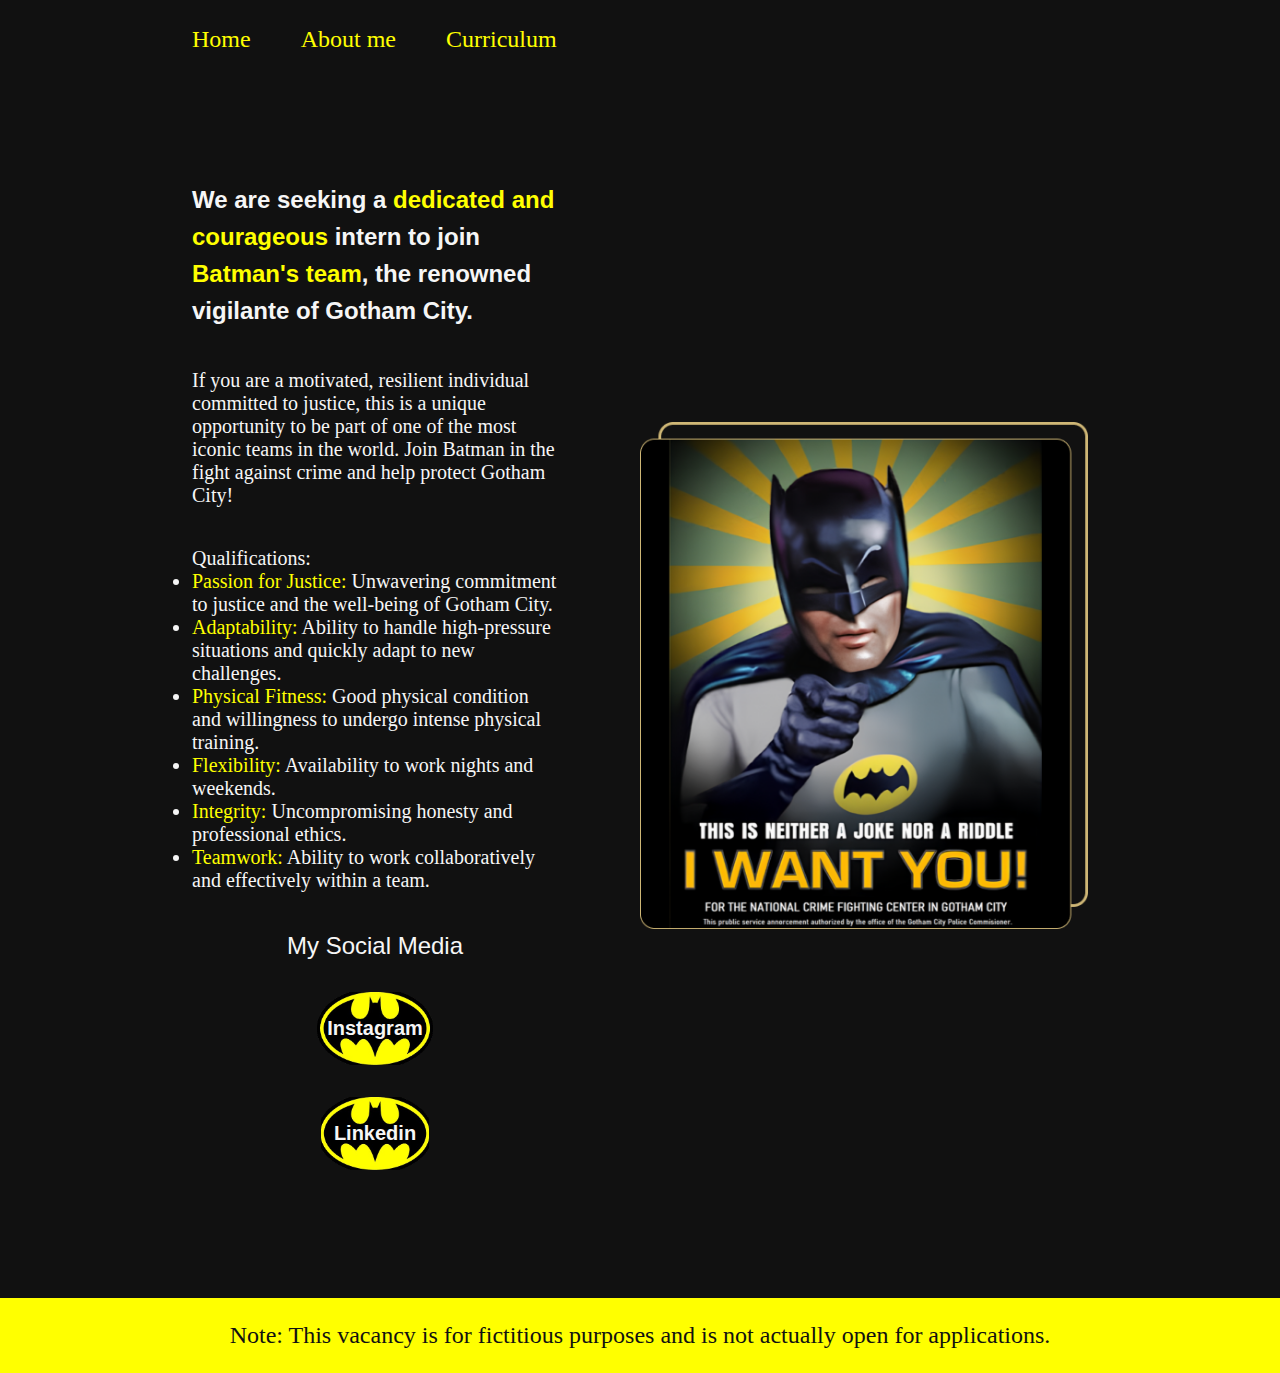
<file: index.html>
<!DOCTYPE html> <!--Versão do html - versao 5-->
<html lang="en"> <!--Linguagem do site: Inglês-->
    <head> <!--Configurações da página(não aparece)-->
        <meta charset="UTF-8"> <!--Tabela de caracteres-->
        <meta name="viewport" content="width=device-width, initial-scale=1.0"> <!--Configuração da tela-->
        <title>Internship Job Description: Batman's Sidekick</title> <!--Título da aba do site-->
        <link rel="stylesheet" href="./styles/style.css"> <!--Importa o CSS-->
    </head>
    <body> <!--Parte visual do site-->
        <header class="menu"> <!--Cabeçalho-->
            <nav class="menu_navegacao">
                <a class="home" href="index.html">Home</a> 
                <a class="aboutme" href="about.html">About me</a>
                <a class="curriculum" href="curriculum.html">Curriculum</a>
            </nav>
        </header>

        <main class="apresentacao"> <!--Conteúdo principal do site-->
            <section class="apresentacao_conteudo"> <!--Coluna esquerda do meu site-->
                <h1 class="apresentacao_conteudo_titulo">We are seeking a <strong class="destaque_titulo">dedicated and courageous</strong> intern to join <strong class="destaque_titulo">Batman's team</strong>, the renowned vigilante of Gotham City.</h1> <!--Só uma tag h1 por página-->

                <p class="apresentacao_conteudo_texto">If you are a motivated, resilient individual committed to justice, this is a unique opportunity to be part of one of the most iconic teams in the world. Join Batman in the fight against crime and help protect Gotham City!</p>

                <ul class="apresentacao_conteudo_texto">Qualifications:
                    <li><span class="destaque_texto">Passion for Justice:</span> Unwavering commitment to justice and the well-being of Gotham City.</li>
                    <li><span class="destaque_texto">Adaptability:</span> Ability to handle high-pressure situations and quickly adapt to new challenges.</li>
                    <li><span class="destaque_texto">Physical Fitness:</span> Good physical condition and willingness to undergo intense physical training.</li>
                    <li><span class="destaque_texto">Flexibility:</span> Availability to work nights and weekends.</li>
                    <li><span class="destaque_texto">Integrity:</span> Uncompromising honesty and professional ethics.</li>
                    <li><span class="destaque_texto">Teamwork:</span> Ability to work collaboratively and effectively within a team.</li>
                </ul>
                

                <div class="apresentacao_links">
                <p class="apresentacao_links_subtitulo">My Social Media</p>
                <a class="apresentacao_links_link_C" href="https://www.instagram.com/batman/">Instagram</a>
                <a class="apresentacao_links_link_B" href="https://www.linkedin.com/in/batmancorporation">Linkedin</a>
                </div> 
            </section>

            <img class="apresentacao_imagem" src="./assets/unclebatman.png" alt="Batman pointing with the phrase 'I want you' in a poster-style image"> <!--Coluna direita do site-->
        </main>

        <footer>Note: This vacancy is for fictitious purposes and is not actually open for applications.</footer> <!--Rodapé-->
    </body>
</html>
</file>
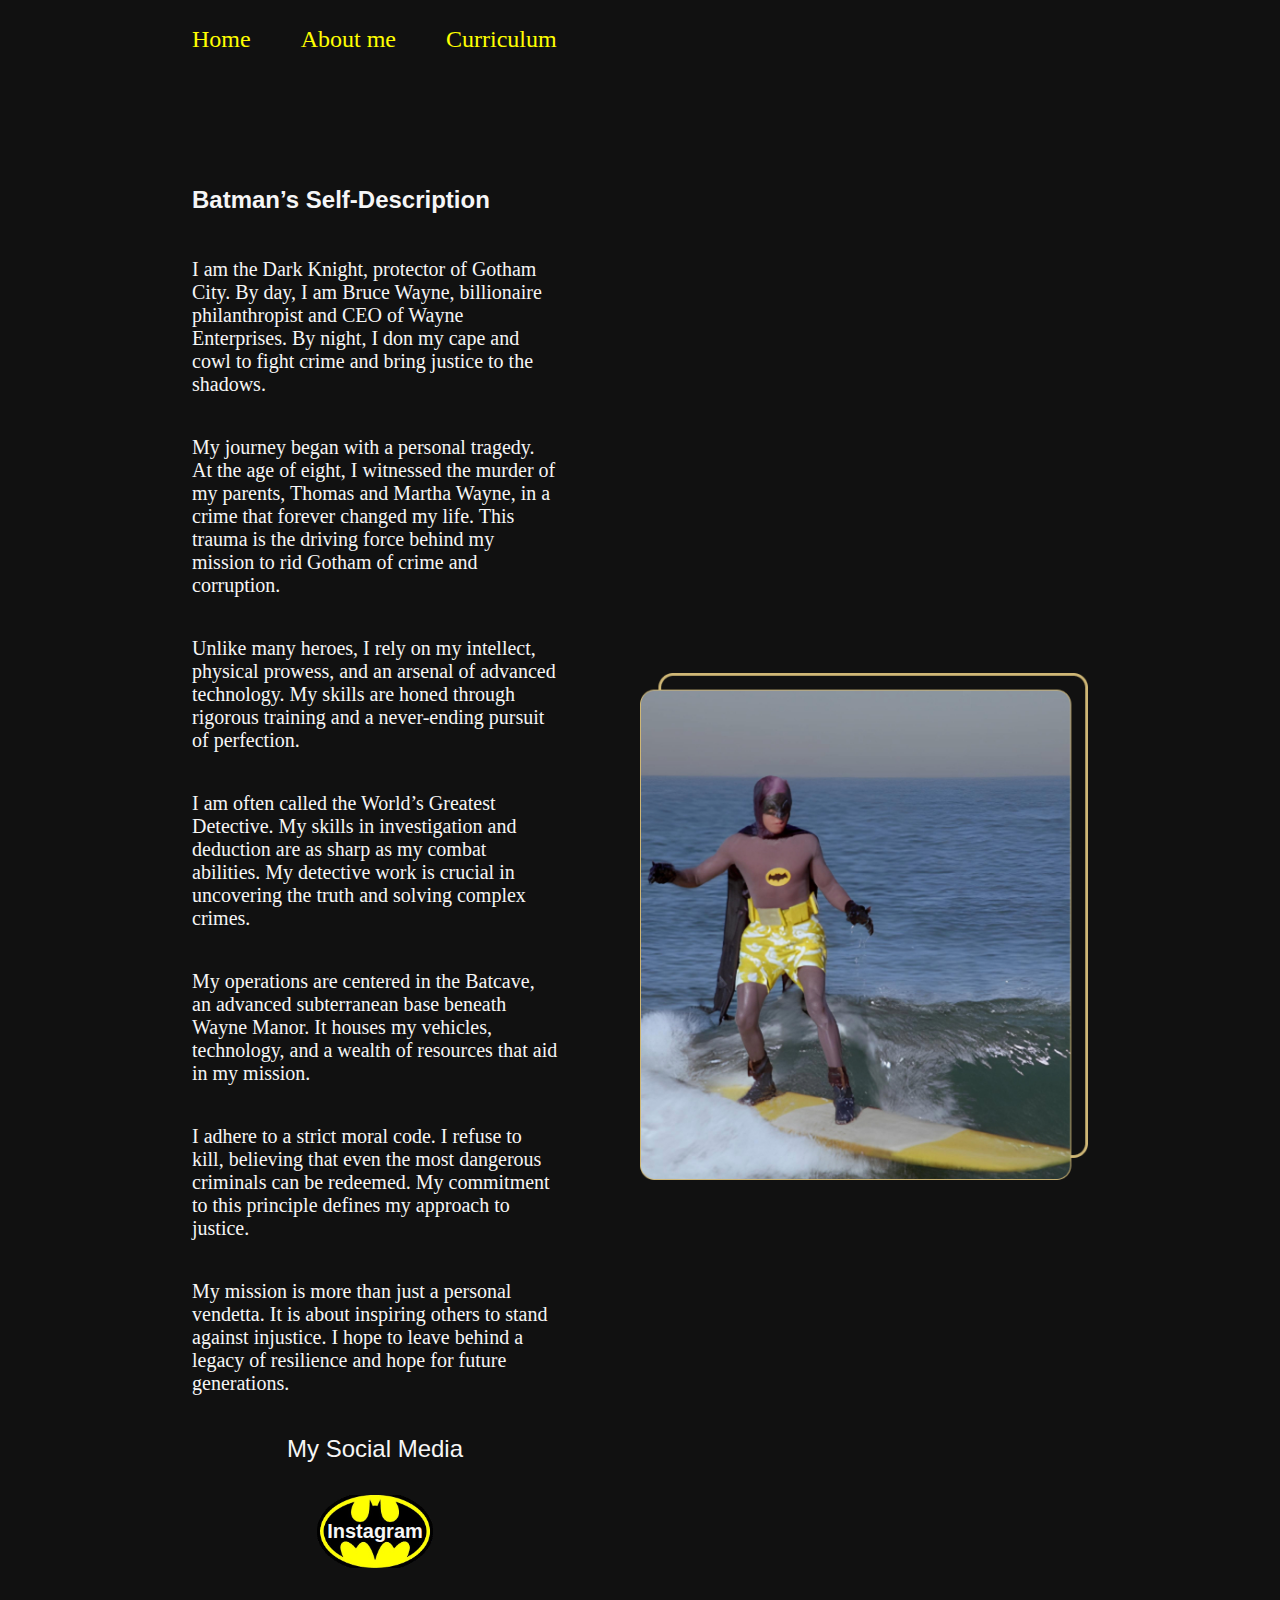
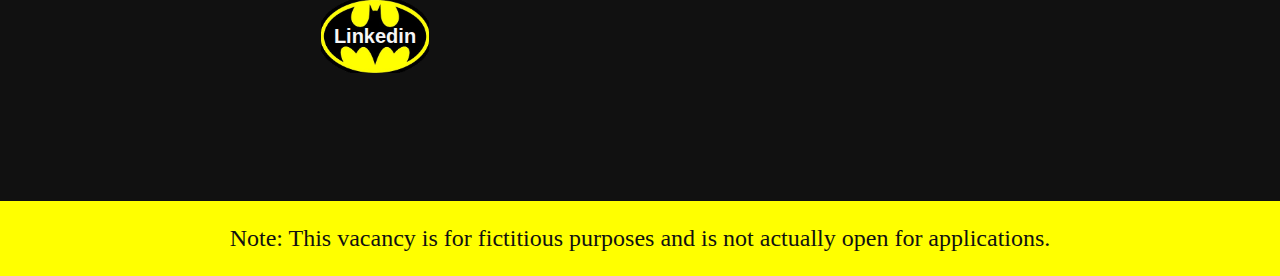
<file: about.html>
<!DOCTYPE html> <!--Versão do html - versao 5-->
<html lang="en"> <!--Linguagem do site: Inglês-->
    <head> <!--Configurações da página(não aparece)-->
        <meta charset="UTF-8"> <!--Tabela de caracteres-->
        <meta name="viewport" content="width=device-width, initial-scale=1.0"> <!--Configuração da tela-->
        <title>About Me</title> <!--Título da aba do site-->
        <link rel="stylesheet" href="./styles/style.css"> <!--Importa o CSS-->
    </head>
    <body> <!--Parte visual do site-->
        <header class="menu"> <!--Cabeçalho-->
            <nav class="menu_navegacao">
                <a class="home" href="index.html">Home</a>
                <a class="aboutme" href="about.html">About me</a>
                <a class="curriculum" href="curriculum.html">Curriculum</a>
            </nav>
        </header>

        <main class="apresentacao"> <!--Conteúdo principal do site-->
            <section class="apresentacao_conteudo"> <!--Coluna esquerda do meu site-->
                <h1 class="apresentacao_conteudo_titulo">Batman’s Self-Description</h1> <!--Só uma tag h1 por página-->

                <p class="apresentacao_conteudo_texto">I am the Dark Knight, protector of Gotham City. By day, I am Bruce Wayne, billionaire philanthropist and CEO of Wayne Enterprises. By night, I don my cape and cowl to fight crime and bring justice to the shadows.</p>
                <p class="apresentacao_conteudo_texto">My journey began with a personal tragedy. At the age of eight, I witnessed the murder of my parents, Thomas and Martha Wayne, in a crime that forever changed my life. This trauma is the driving force behind my mission to rid Gotham of crime and corruption.</p>
                <p class="apresentacao_conteudo_texto">Unlike many heroes, I rely on my intellect, physical prowess, and an arsenal of advanced technology. My skills are honed through rigorous training and a never-ending pursuit of perfection.</p>
                <p class="apresentacao_conteudo_texto">I am often called the World’s Greatest Detective. My skills in investigation and deduction are as sharp as my combat abilities. My detective work is crucial in uncovering the truth and solving complex crimes.</p>
                <p class="apresentacao_conteudo_texto">My operations are centered in the Batcave, an advanced subterranean base beneath Wayne Manor. It houses my vehicles, technology, and a wealth of resources that aid in my mission.</p>
                <p class="apresentacao_conteudo_texto">I adhere to a strict moral code. I refuse to kill, believing that even the most dangerous criminals can be redeemed. My commitment to this principle defines my approach to justice.</p>
                <p class="apresentacao_conteudo_texto">My mission is more than just a personal vendetta. It is about inspiring others to stand against injustice. I hope to leave behind a legacy of resilience and hope for future generations.</p>

                <div class="apresentacao_links">
                <p class="apresentacao_links_subtitulo">My Social Media</p>
                <a class="apresentacao_links_link_C" href="https://www.instagram.com/batman/">Instagram</a>
                <a class="apresentacao_links_link_B" href="https://www.linkedin.com/in/batmancorporation">Linkedin</a>
                </div> 
            </section>

            <img class="apresentacao_imagem" src="./assets/batman_surfing.png" alt="Batman surfing"> <!--Coluna direita do site-->
        </main>

        <footer>Note: This vacancy is for fictitious purposes and is not actually open for applications.</footer> <!--Rodapé-->
    </body>
</html>
</file>
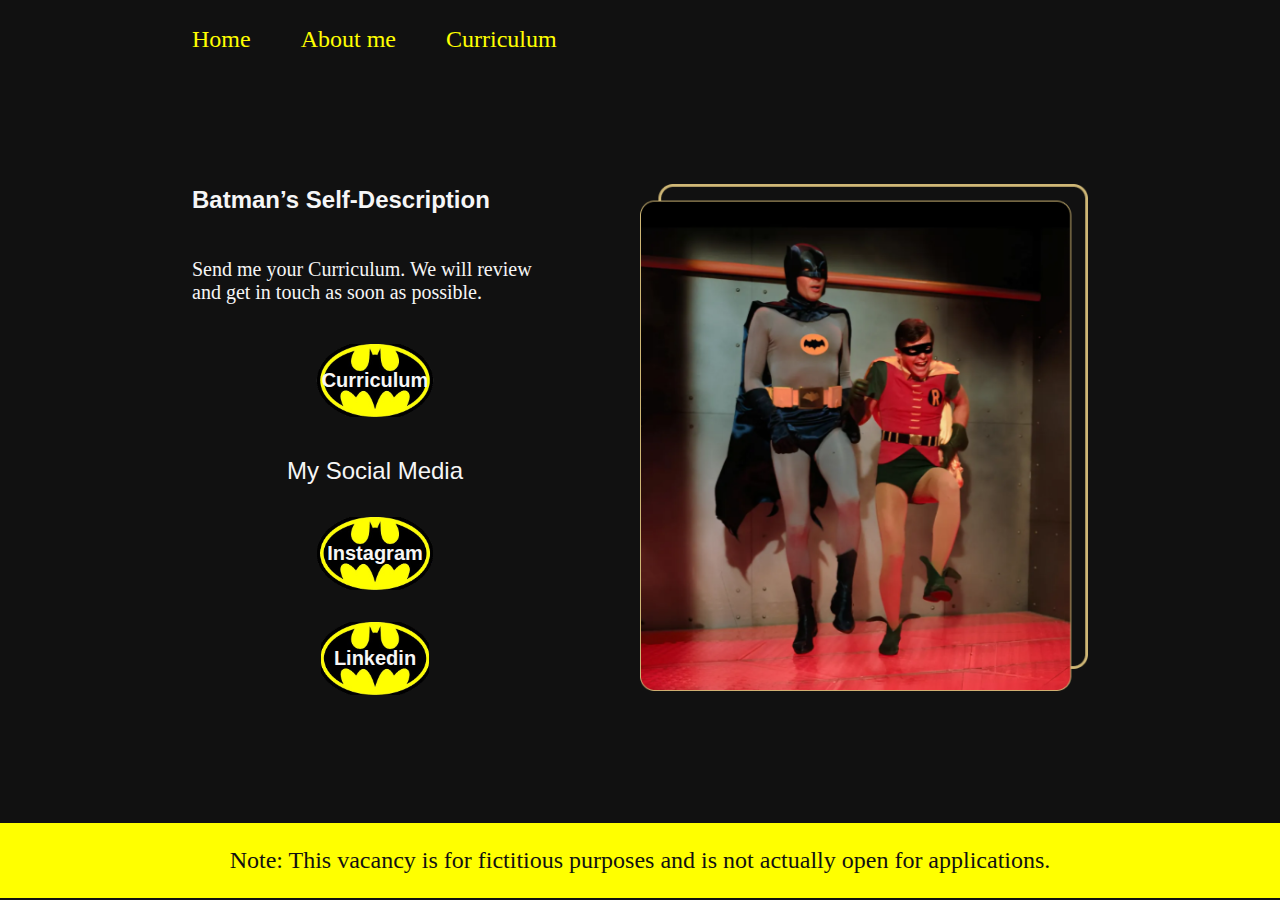
<file: curriculum.html>
<!DOCTYPE html> <!--Versão do html - versao 5-->
<html lang="en"> <!--Linguagem do site: Inglês-->
    <head> <!--Configurações da página(não aparece)-->
        <meta charset="UTF-8"> <!--Tabela de caracteres-->
        <meta name="viewport" content="width=device-width, initial-scale=1.0"> <!--Configuração da tela-->
        <title>Curriculum</title> <!--Título da aba do site-->
        <link rel="stylesheet" href="./styles/style.css"> <!--Importa o CSS-->
    </head>
    <body> <!--Parte visual do site-->
        <header class="menu"> <!--Cabeçalho-->
            <nav class="menu_navegacao">
                <a class="home" href="index.html">Home</a>
                <a class="aboutme" href="about.html">About me</a>
                <a class="curriculum" href="curriculum.html">Curriculum</a>
            </nav>
        </header>

        <main class="apresentacao"> <!--Conteúdo principal do site-->
            <section class="apresentacao_conteudo"> <!--Coluna esquerda do meu site-->
                <h1 class="apresentacao_conteudo_titulo">Batman’s Self-Description</h1> <!--Só uma tag h1 por página-->

                <p class="apresentacao_conteudo_texto">Send me your Curriculum. We will review and get in touch as soon as possible.</p>
                
                <div class="apresentacao_links">
                    <a class="apresentacao_links_link_C" href="https://forms.gle/1MYRjw2Cf6GJhzcq9">Curriculum</a>
                </div>

                <div class="apresentacao_links">
                <p class="apresentacao_links_subtitulo">My Social Media</p>
                <a class="apresentacao_links_link_C" href="https://www.instagram.com/batman/">Instagram</a>
                <a class="apresentacao_links_link_B" href="https://www.linkedin.com/in/batmancorporation">Linkedin</a>
                </div> 
            </section>

            <img class="apresentacao_imagem" src="./assets/batman_robin.png" alt="Batman and Robin"> <!--Coluna direita do site-->
        </main>

        <footer>Note: This vacancy is for fictitious purposes and is not actually open for applications.</footer> <!--Rodapé-->
    </body>
</html>
</file>
<file: styles/style.css>
:root{
    --cor-primaria: #111111;
    --cor-secundaria: #ffff00;
    --cor-terciaria: #F6F6F6;

    --fonte-primaria: 'Krona One', sans-serif;
    --fonte-secundaria: 'Montserrat', sans-serif;
}

*{ /*Resetando config margin e padding na página toda*/
    margin: 0;
    padding: 0;
}

.menu{
    padding: 2% 0% 0% 15%;
}

.menu_navegacao{
    display: flex;
    gap: 50px;
    text-align: center;
    font-family: 'Montserrat';
    font-size: 24px;
    font-weight: 400;
}

.home{
    text-decoration: none;
    color: var(--cor-secundaria);
}

.aboutme{
    text-decoration: none;
    color: var(--cor-secundaria);
}

.curriculum{
    text-decoration: none;
    color: var(--cor-secundaria);
}

body{ /*Todo o conteúdo visual da página*/
    height: 100vh; /*100% tamanho da tela*/
    box-sizing: border-box; /*Limitar a margem*/
    background-color: var(--cor-primaria); /*Cor de fundo*/
    color: var(--cor-terciaria); /*Cor da fonte*/
}

h1{
    color: var(--cor-terciaria);
}

p{
    color: var(--cor-terciaria);
}

.destaque_titulo{ /*strong*/
    color: var(--cor-secundaria);
}

.apresentacao{
    margin: 10% 15%; /*Topo/Fundo - Direita/Esquerda*/
    display: flex; /*section (col esq) e img (col dir)*/
    /*flex-direction: row;*/
    align-items: center; /*Colunas centralizadas*/
    justify-content: space-between; /*Espaço entre as colunas*/
    gap: 82px; /*Define o espaço acima*/
}

.apresentacao_conteudo{ /*section (col esq)*/
    width: 50%; /*Section ocupa 50% da largura da caixa main*/
    display: flex; /*h1, p e div*/
    flex-direction: column; /*Direção dos containers*/
    gap: 40px; /*Espaço entre as caixas*/
}

.apresentacao_conteudo_titulo{ /*h1 (col esq)*/
    font-size: 1.5rem; /*Tamanho da fonte do título*/
    font-family: 'Krona One', sans-serif;
    line-height: 37px; /*Espaçamento entre as linhas*/
}

.apresentacao_conteudo_texto{ /*tag p (col esq)*/
    font-size: 1.25rem;
}

.destaque_texto{ /*span*/
    color: var(--cor-secundaria);
}

.apresentacao_links{ /*tag div (col esq)*/
    display: flex; /*3 caixas: texto + botoes - tag a*/
    flex-direction: column; /*Botoes na vertical*/
    align-items: center; /*Alinhados no centro*/
    gap: 32px;
    justify-content: space-evenly; /*Espaço entre caixas*/
}

.apresentacao_links_subtitulo{
    font-family: 'Krona One', sans-serif;
    font-weight: 400;
    font-size: 1.5rem;
}

.apresentacao_links_link_C{ /*Botão no centro da div*/
    background-image: url("../assets/logo_batman_amarelo.png"); /*Imagem de fundo do link*/
    background-size: 120px; /*Tamanho da imagem de fundo*/
    background-repeat: no-repeat; /*Para não repetir a imagem*/
    background-position: center; /*Posição da imagem de fundo*/
    text-align: center; /*Centraliza o texto do botão*/
    font-size: 1.25rem; /*Tamanho da fonte*/
    font-weight: 600; /*Peso da fonte*/
    padding: 25px 10px; /*Distância do texto até a borda do botão*/
    text-decoration: none; /*Retira o sublinhado do texto*/
    color: var(--cor-terciaria); /*Cor do texto*/
    font-family: 'Montserrat', sans-serif;
}

.apresentacao_links_link_C:hover{ /*Deixa o botão azul quando coloca o mouse em cima*/
    background-image: url("../assets/logo_batman_azul.png"); /*Imagem de fundo do hover*/
    cursor: pointer;
}

.apresentacao_links_link_B{
    background-image: url("../assets/logo_batman_amarelo.png"); /*Imagem de fundo do link*/
    background-size: 120px; /*Tamanho da imagem de fundo*/
    background-repeat: no-repeat; /*Para não repetir a imagem*/
    background-position: center; /*Posição da imagem de fundo*/
    text-align: center; /*Centraliza o texto do botão*/
    font-size: 1.25rem; /*Tamanho da fonte*/
    font-weight: 600; /*Peso da fonte*/
    padding: 25px 13px; /*Distância do texto até a borda do botão*/
    text-decoration: none;/*Retira o sublinhado do texto*/
    color: var(--cor-terciaria); /*Cor do texto*/
    font-family: 'Montserrat', sans-serif;
}

.apresentacao_links_link_B:hover{ /*Deixa o botão azul quando coloca o mouse em cima*/
    background-image: url("../assets/logo_batman_azul.png"); /*Imagem de fundo do hover*/
    cursor: pointer;
}

.apresentacao_imagem{
    width: 50%;
}

footer{ /*Rodapé do site*/
    background-color: var(--cor-secundaria); /*Cor de fundo do rodapé*/
    padding: 24px; /*Distância do texto até a borda do botão*/
    color: var(--cor-primaria); /*Cor do texto*/
    text-align: center; /*Centraliza o texto do rodapé*/
    font-family: 'Montserrat'; /*Estilo da fonte*/
    font-size: 24px; /*Tamanho da fonte*/
    font-weight: 400; /*Peso da fonte*/
}

@media (max-width: 1200px){
    .menu{
        padding: 10%;
    }

    .menu_navegacao{
        justify-content: center;
    }

    .apresentacao{
        flex-direction: column-reverse;
        padding: 5%;
    }

    .apresentacao_conteudo{
        width: auto;
    }
}
</file>
